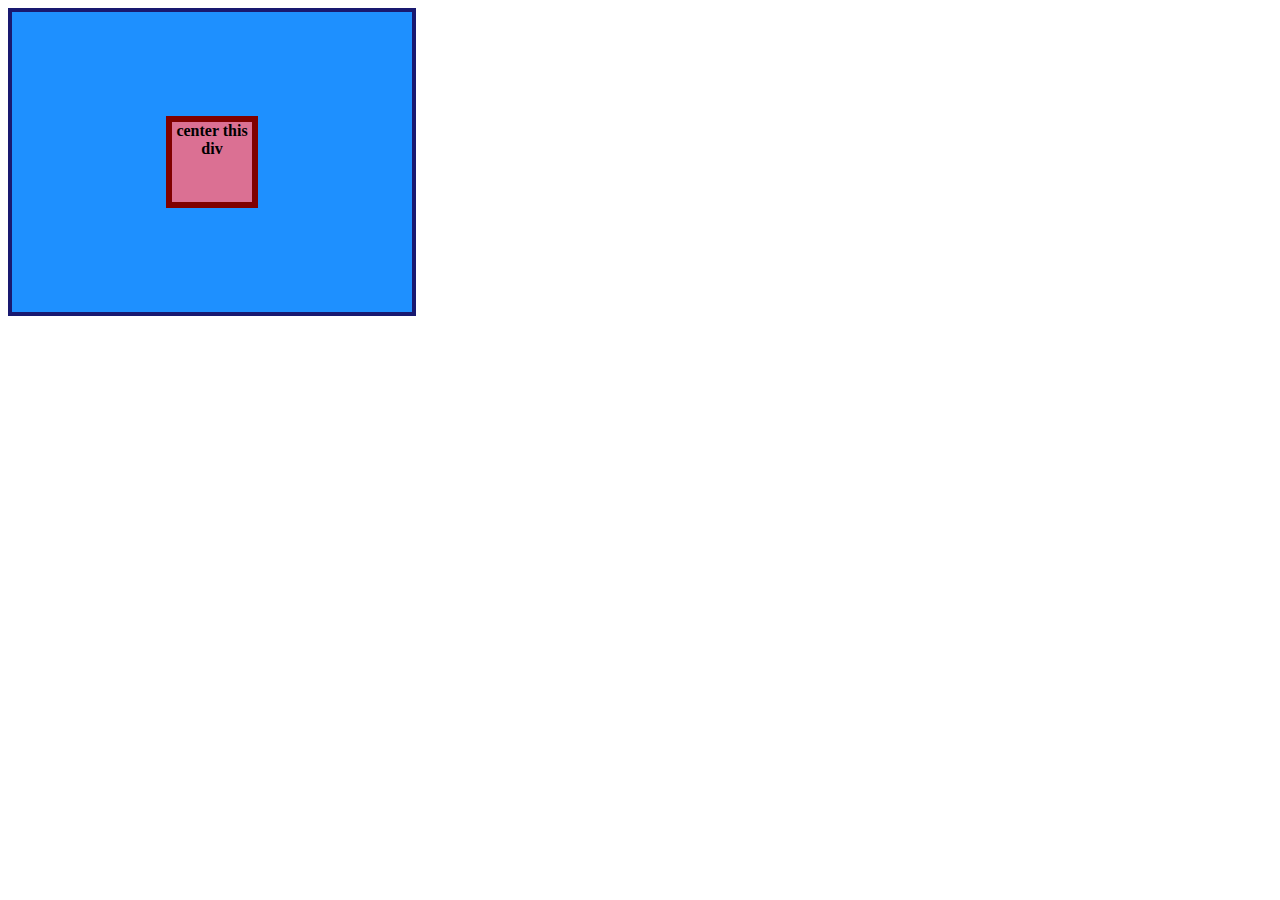
<file: flex/01-flex-center/index.html>
<!DOCTYPE html>
<html lang="en">
  <head>
    <meta charset="UTF-8">
    <meta http-equiv="X-UA-Compatible" content="IE=edge">
    <meta name="viewport" content="width=device-width, initial-scale=1.0">
    <title>CENTER THIS DIV</title>
    <link rel="stylesheet" href="style.css">
  </head>
  <body>
    <div class="container">
      <div class="box">center this div</div>
    </div>
  </body>
</html>
</file>
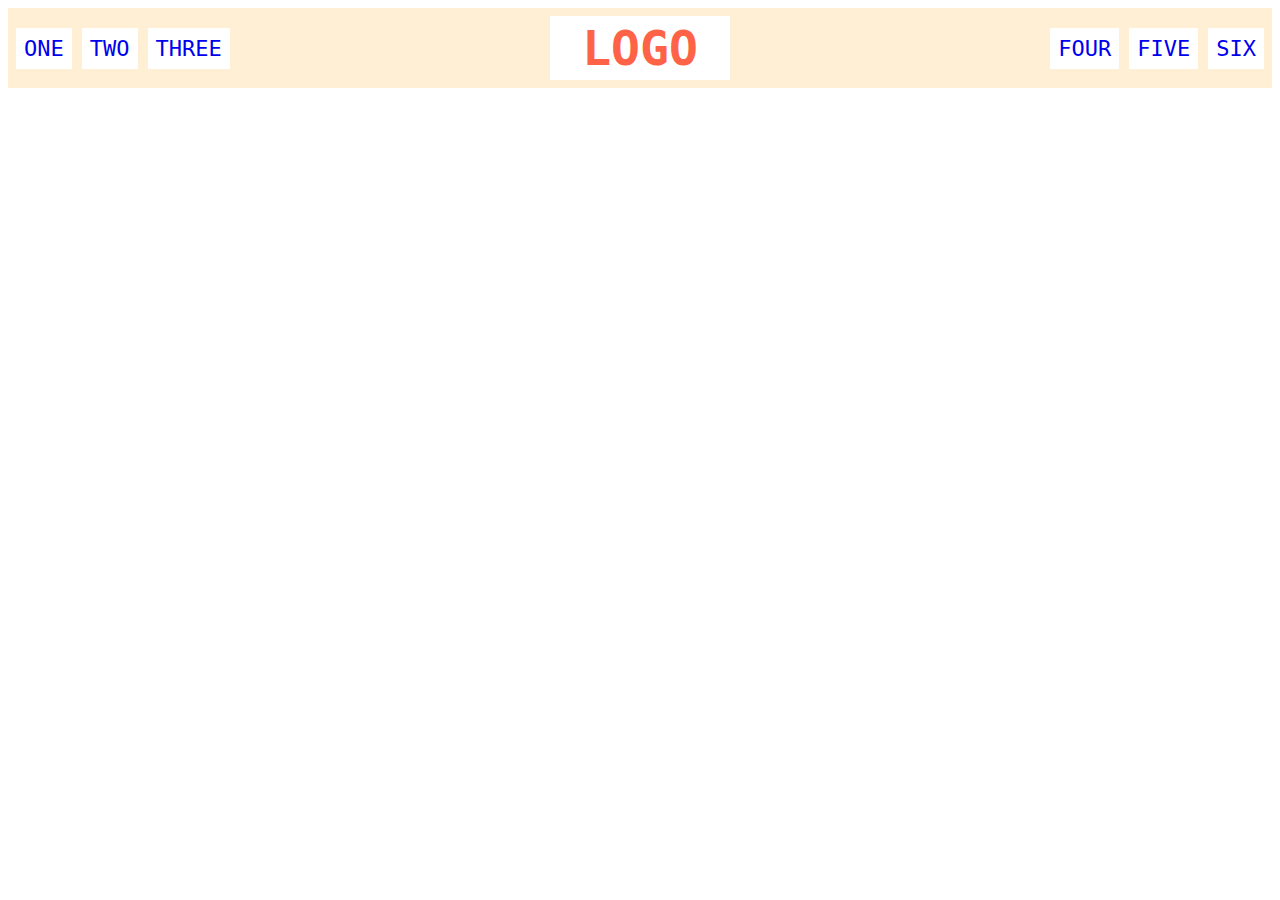
<file: flex/02-flex-header/index.html>
<!DOCTYPE html>
<html lang="en">
  <head>
    <meta charset="UTF-8">
    <meta http-equiv="X-UA-Compatible" content="IE=edge">
    <meta name="viewport" content="width=device-width, initial-scale=1.0">
    <title>Flex Header</title>
    <link rel="stylesheet" href="style.css">
  </head>
  <body>
    <div class="header">
      <div class="left-links">
        <ul>
          <li><a href="#">ONE</a></li>
          <li><a href="#">TWO</a></li>
          <li><a href="#">THREE</a></li>
        </ul>
      </div>
      <div class="logo">LOGO</div>
      <div class="right-links">
        <ul>
          <li><a href="#">FOUR</a></li>
          <li><a href="#">FIVE</a></li>
          <li><a href="#">SIX</a></li>
        </ul>
      </div>
    </div>
  </body>
</html>
</file>
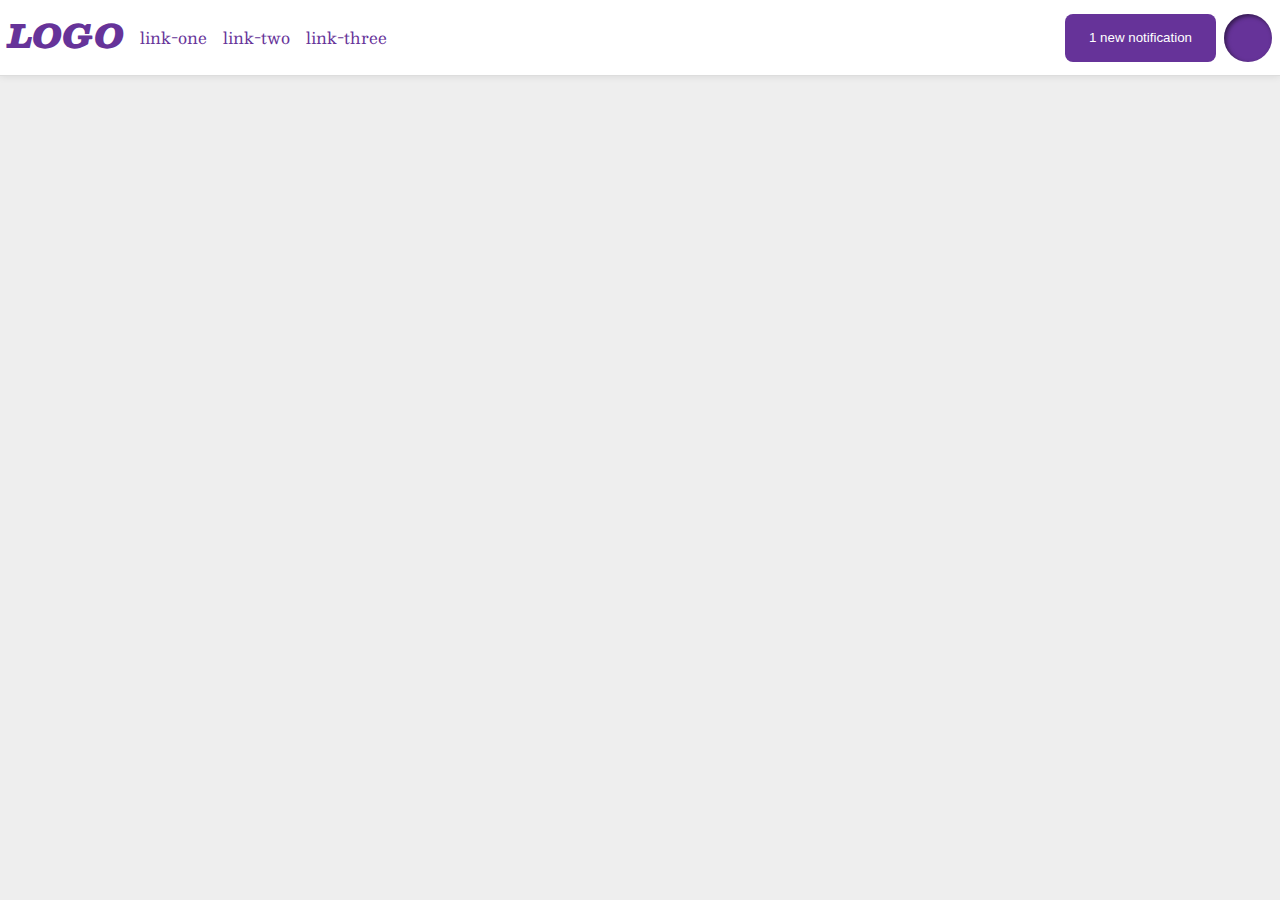
<file: flex/03-flex-header-2/index.html>
<!DOCTYPE html>
<html lang="en">
  <head>
    <meta charset="UTF-8">
    <meta http-equiv="X-UA-Compatible" content="IE=edge">
    <meta name="viewport" content="width=device-width, initial-scale=1.0">
    <title>Flex Header 2</title>
    <link rel="stylesheet" href="style.css">
  </head>
  <body>
    <div class="header">
     <div class="left-items">
      <div class="logo">
        LOGO
      </div>
      <ul class="links">
        <li><a href="https://google.com">link-one</a></li>
        <li><a href="https://google.com">link-two</a></li>
        <li><a href="https://google.com">link-three</a></li>
      </ul>
     </div>
     <div class="right-items">
      <button class="notifications">
        1 new notification
      </button>
      <div class="profile-image"></div>
     </div>
    </div>
  </body>
</html>
</file>
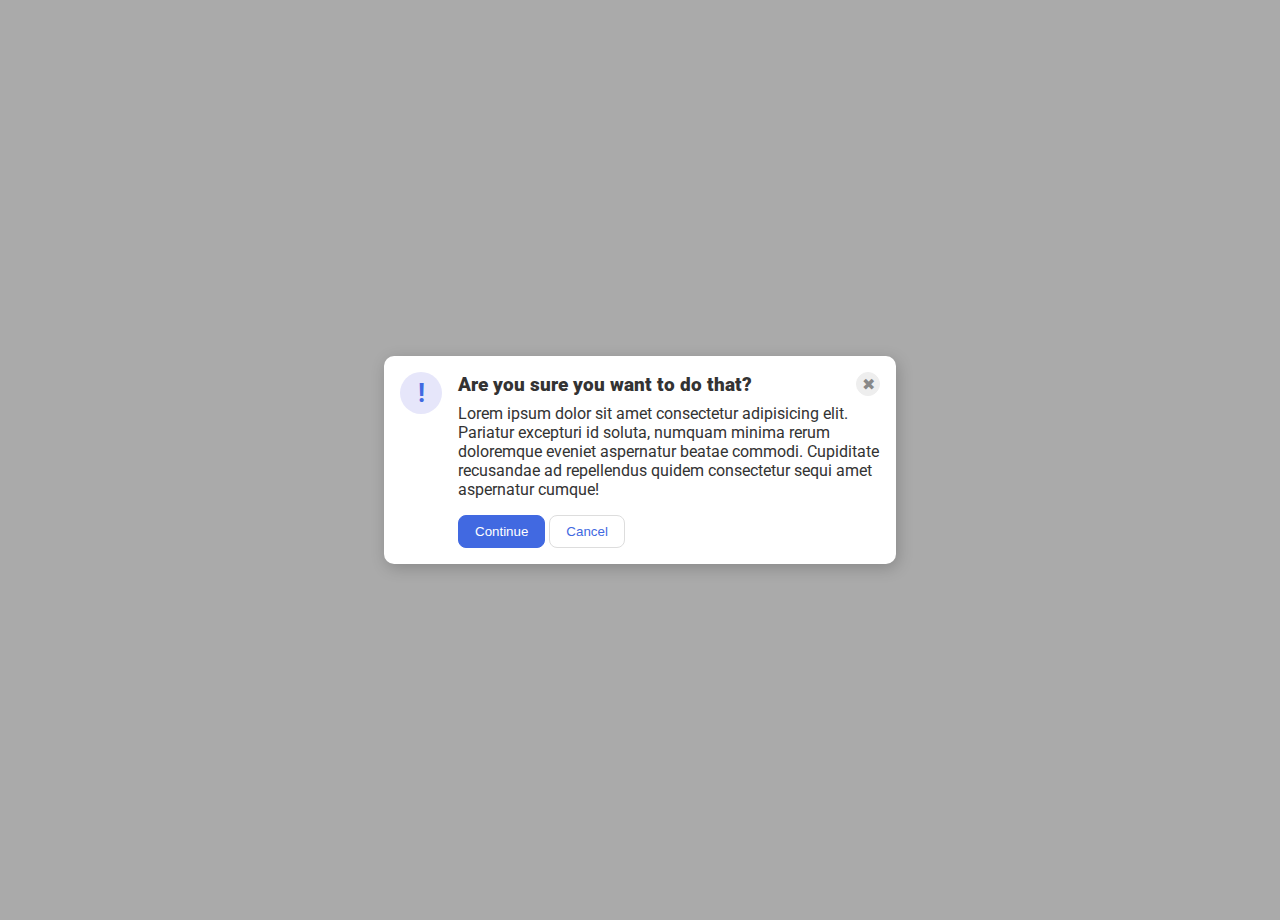
<file: flex/05-flex-modal/index.html>
<!DOCTYPE html>
<html lang="en">
  <head>
    <meta charset="UTF-8">
    <meta http-equiv="X-UA-Compatible" content="IE=edge">
    <meta name="viewport" content="width=device-width, initial-scale=1.0">
    <link rel="stylesheet" href="style.css">
    <title>Modal</title> 
  </head>
  <body>
    <div class="modal">
      <div class="icon">!</div>
      <div class="container">
      <div class="header">Are you sure you want to do that?
      <button class="close-button">✖</button></div>
      <div class="text">Lorem ipsum dolor sit amet consectetur adipisicing elit. Pariatur excepturi id soluta, numquam minima rerum doloremque eveniet aspernatur beatae commodi. Cupiditate recusandae ad repellendus quidem consectetur sequi amet aspernatur cumque!</div>
      <div class="buttoncontain">
      <button class="continue">Continue</button>
      <button class="cancel">Cancel</button>
      </div>
      </div>
    </div>
  </body>
</html>
</file>
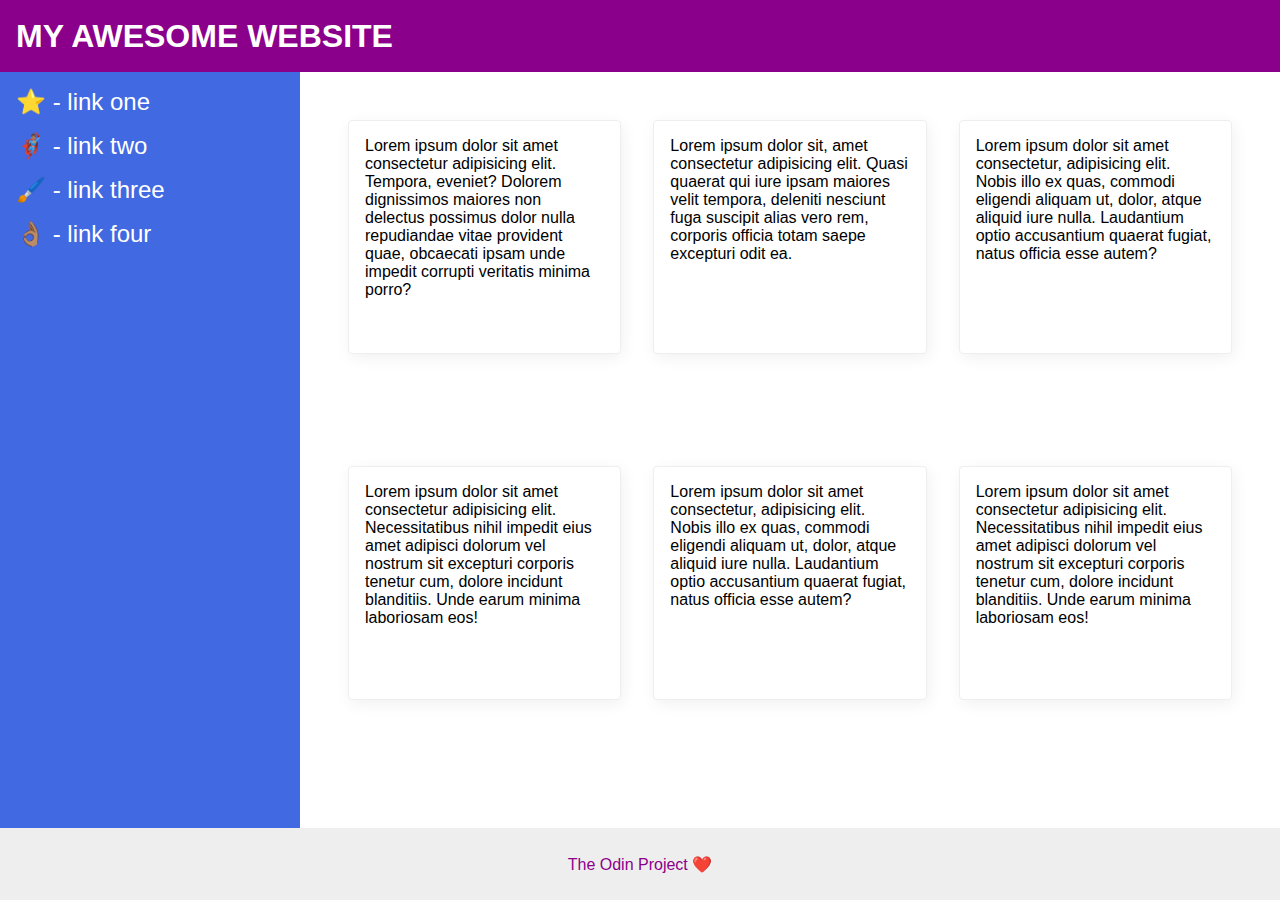
<file: flex/07-flex-layout-2/index.html>
<!DOCTYPE html>
<html lang="en">
  <head>
    <meta charset="UTF-8">
    <meta http-equiv="X-UA-Compatible" content="IE=edge">
    <meta name="viewport" content="width=device-width, initial-scale=1.0">
    <title>The Holy Grail</title>
    <link rel="stylesheet" href="style.css">
  </head>
  <body>
    <div class="header">
      MY AWESOME WEBSITE
    </div>
    
    <div class="container">
    <div class="sidebar">
      <ul>
        <li><a href="#">⭐ - link one</a></li>
        <li><a href="#">🦸🏽‍♂️ - link two</a></li>
        <li><a href="#">🖌️ - link three</a></li>
        <li><a href="#">👌🏽 - link four</a></li>
      </ul>
    </div> 
    <div class="card-contain">
    <div class="card">Lorem ipsum dolor sit amet consectetur adipisicing elit. Tempora, eveniet? Dolorem dignissimos maiores non delectus possimus dolor nulla repudiandae vitae provident quae, obcaecati ipsam unde impedit corrupti veritatis minima porro?</div>
    <div class="card">Lorem ipsum dolor sit, amet consectetur adipisicing elit. Quasi quaerat qui iure ipsam maiores velit tempora, deleniti nesciunt fuga suscipit alias vero rem, corporis officia totam saepe excepturi odit ea.</div>
    <div class="card">Lorem ipsum dolor sit amet consectetur, adipisicing elit. Nobis illo ex quas, commodi eligendi aliquam ut, dolor, atque aliquid iure nulla. Laudantium optio accusantium quaerat fugiat, natus officia esse autem?</div>
    <div class="card">Lorem ipsum dolor sit amet consectetur adipisicing elit. Necessitatibus nihil impedit eius amet adipisci dolorum vel nostrum sit excepturi corporis tenetur cum, dolore incidunt blanditiis. Unde earum minima laboriosam eos!</div>
    <div class="card">Lorem ipsum dolor sit amet consectetur, adipisicing elit. Nobis illo ex quas, commodi eligendi aliquam ut, dolor, atque aliquid iure nulla. Laudantium optio accusantium quaerat fugiat, natus officia esse autem?</div>
    <div class="card">Lorem ipsum dolor sit amet consectetur adipisicing elit. Necessitatibus nihil impedit eius amet adipisci dolorum vel nostrum sit excepturi corporis tenetur cum, dolore incidunt blanditiis. Unde earum minima laboriosam eos!</div>
    </div>
    </div>

    <div class="footer">
      The Odin Project ❤️
    </div>
  </body>
</html>
</file>
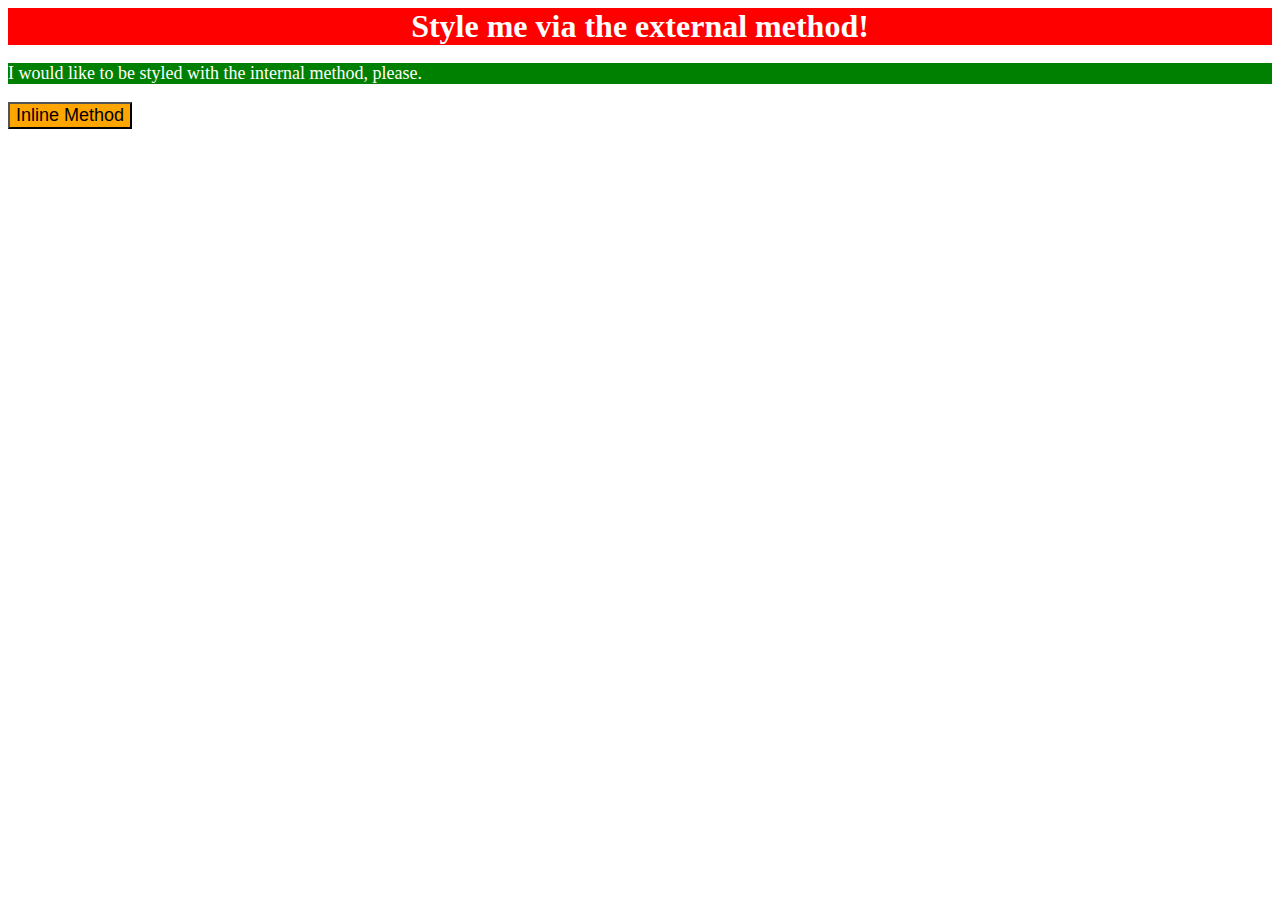
<file: foundations/01-css-methods/index.html>
<!DOCTYPE html>
<html lang="en">
  <head>
    <meta charset="UTF-8">
    <meta http-equiv="X-UA-Compatible" content="IE=edge">
    <meta name="viewport" content="width=device-width, initial-scale=1.0">
    <title>Methods for Adding CSS</title>
    <link rel="stylesheet" href="styles.css">
    
    <style>
      p{
        background-color: green;
        color: white;
        font-size: 18px;
      }
    </style>
  </head>
  <body>
    <div>Style me via the external method!</div>
    <p>I would like to be styled with the internal method, please.</p>
    <button style="background-color: orange; font-size: 18px;">Inline Method</button>
  </body>
</html>
</file>
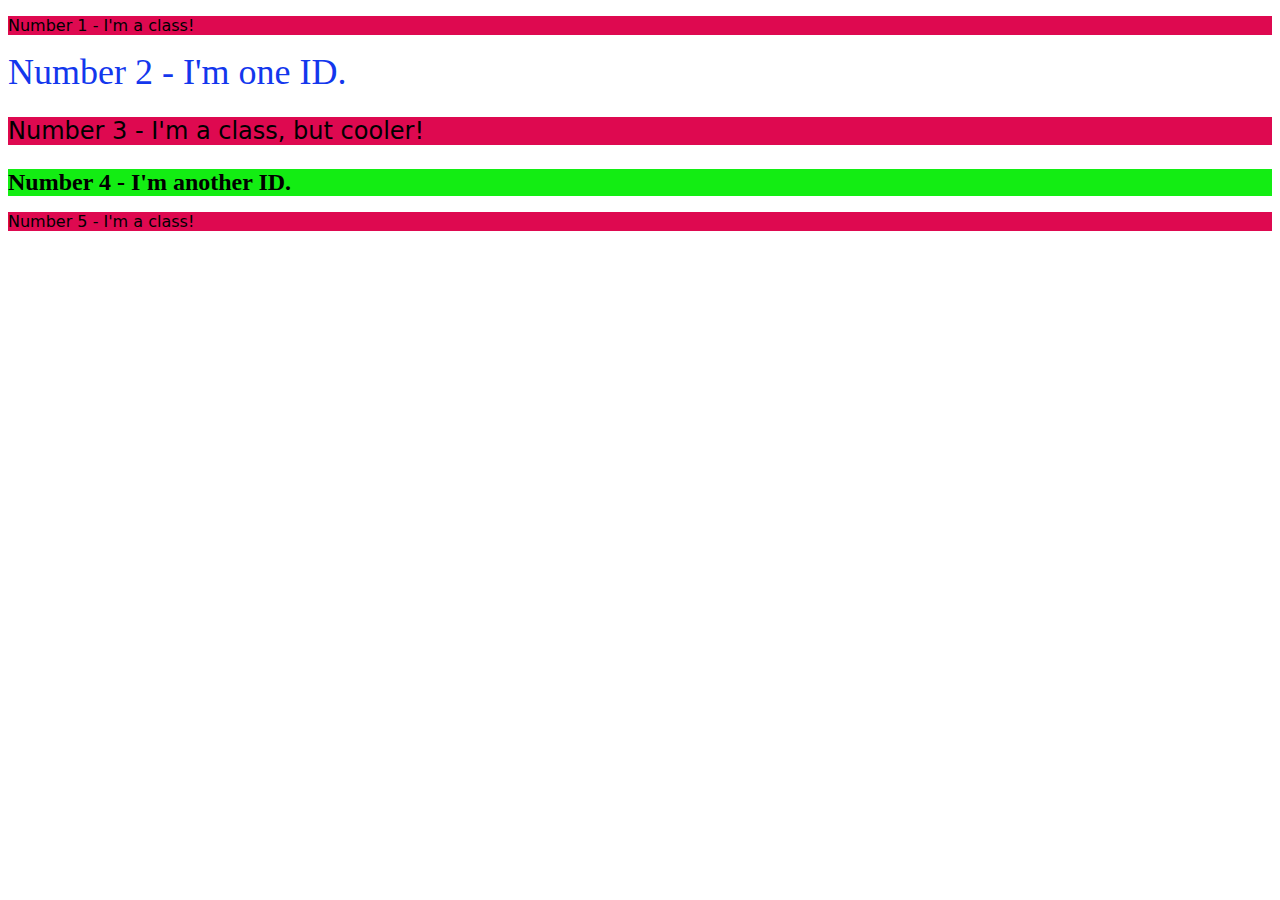
<file: foundations/02-class-id-selectors/index.html>
<!DOCTYPE html>
<html lang="en">
  <head>
    <meta charset="UTF-8">
    <meta http-equiv="X-UA-Compatible" content="IE=edge">
    <meta name="viewport" content="width=device-width, initial-scale=1.0">
    <title>Class and ID Selectors</title>
    <link rel="stylesheet" href="style.css">
  </head>
  <body>
    <p class="odd">Number 1 - I'm a class!</p>
    <div id="two">Number 2 - I'm one ID.</div>
    <p class="odd three">Number 3 - I'm a class, but cooler!</p>
    <div id="four">Number 4 - I'm another ID.</div>
    <p class="odd">Number 5 - I'm a class!</p>
  </body>
</html>
</file>
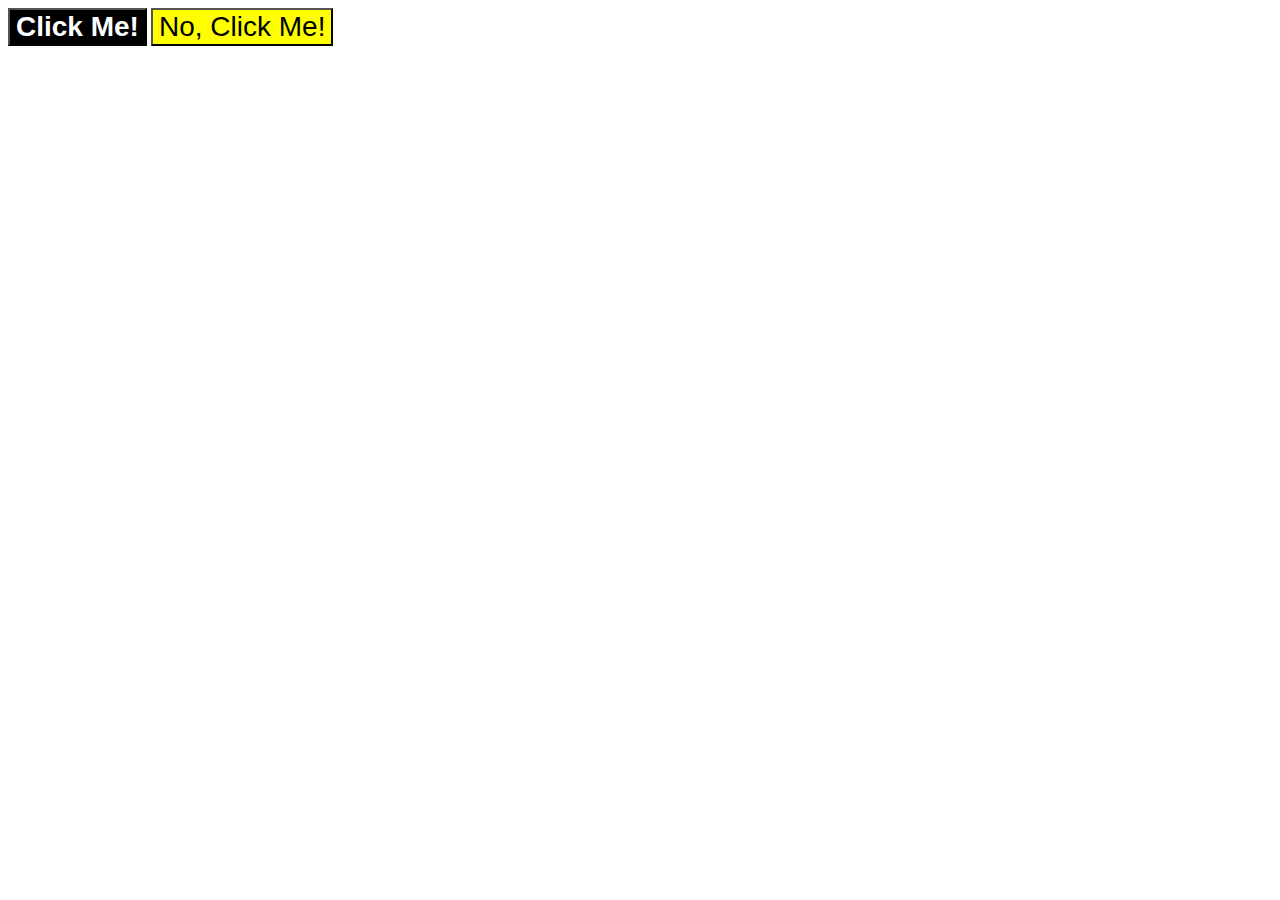
<file: foundations/03-grouping-selectors/index.html>
<!DOCTYPE html>
<html lang="en">
  <head>
    <meta charset="UTF-8">
    <meta http-equiv="X-UA-Compatible" content="IE=edge">
    <meta name="viewport" content="width=device-width, initial-scale=1.0">
    <title>Grouping Selectors</title>
    <link rel="stylesheet" href="style.css">
  </head>
  <body>
    <button class="button one">Click Me!</button>
    <button class="button two">No, Click Me!</button>
  </body>
</html>
</file>
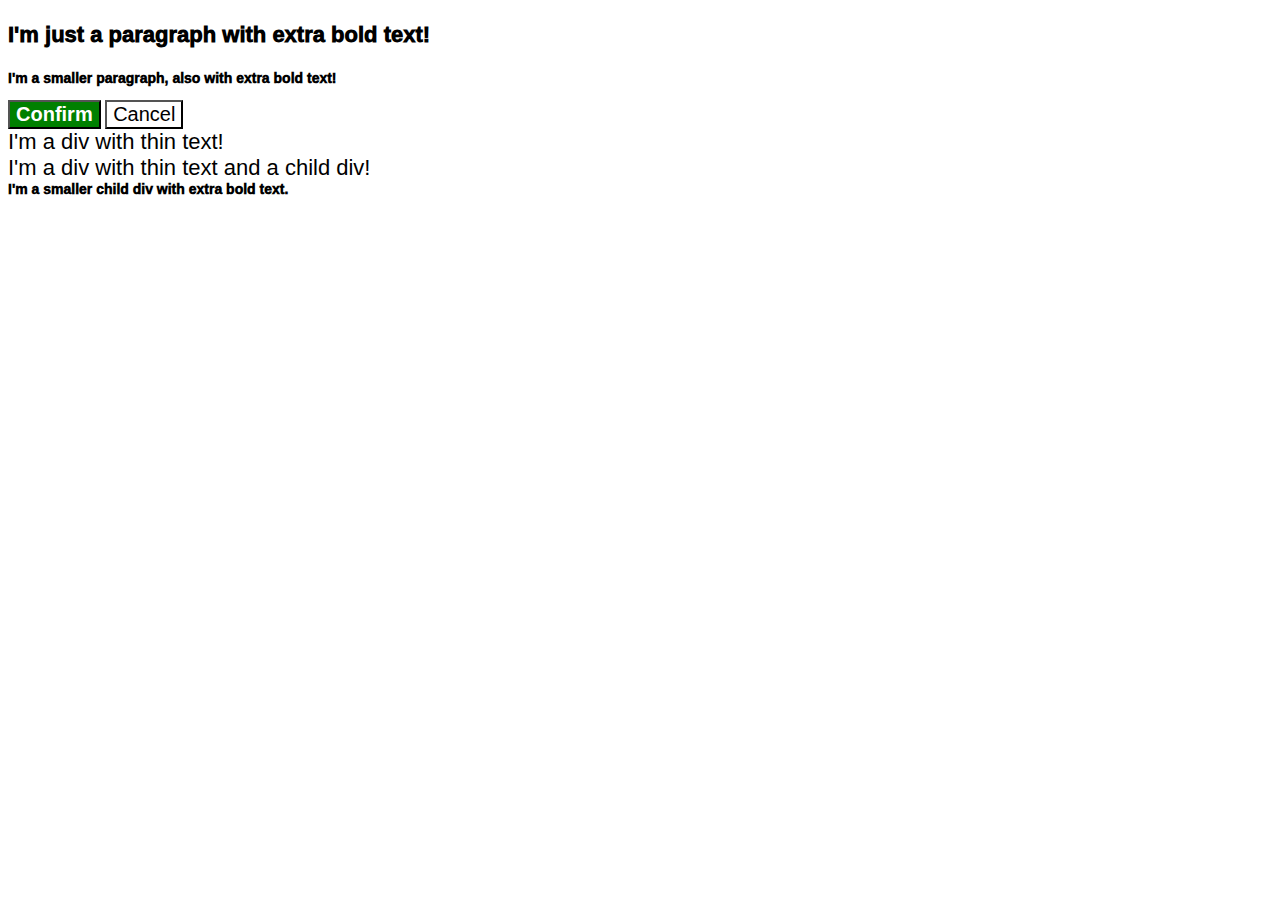
<file: foundations/06-cascade-fix/index.html>
<!DOCTYPE html>
<html lang="en">
  <head>
    <meta charset="UTF-8">
    <meta http-equiv="X-UA-Compatible" content="IE=edge">
    <meta name="viewport" content="width=device-width, initial-scale=1.0">
    <title>Fix the Cascade</title>
    <link rel="stylesheet" href="style.css">
  </head>
  <body>
    <p class="para">I'm just a paragraph with extra bold text!</p>
    <p class="para small-para">I'm a smaller paragraph, also with extra bold text!</p>

    <button id="confirm-button" class="button confirm">Confirm</button>
    <button id="cancel-button" class="button cancel">Cancel</button>

    <div class="text">I'm a div with thin text!</div>
    <div class="text">I'm a div with thin text and a child div!
      <div class="text child">I'm a smaller child div with extra bold text.</div>
    </div>
  </body> 
</html>
</file>
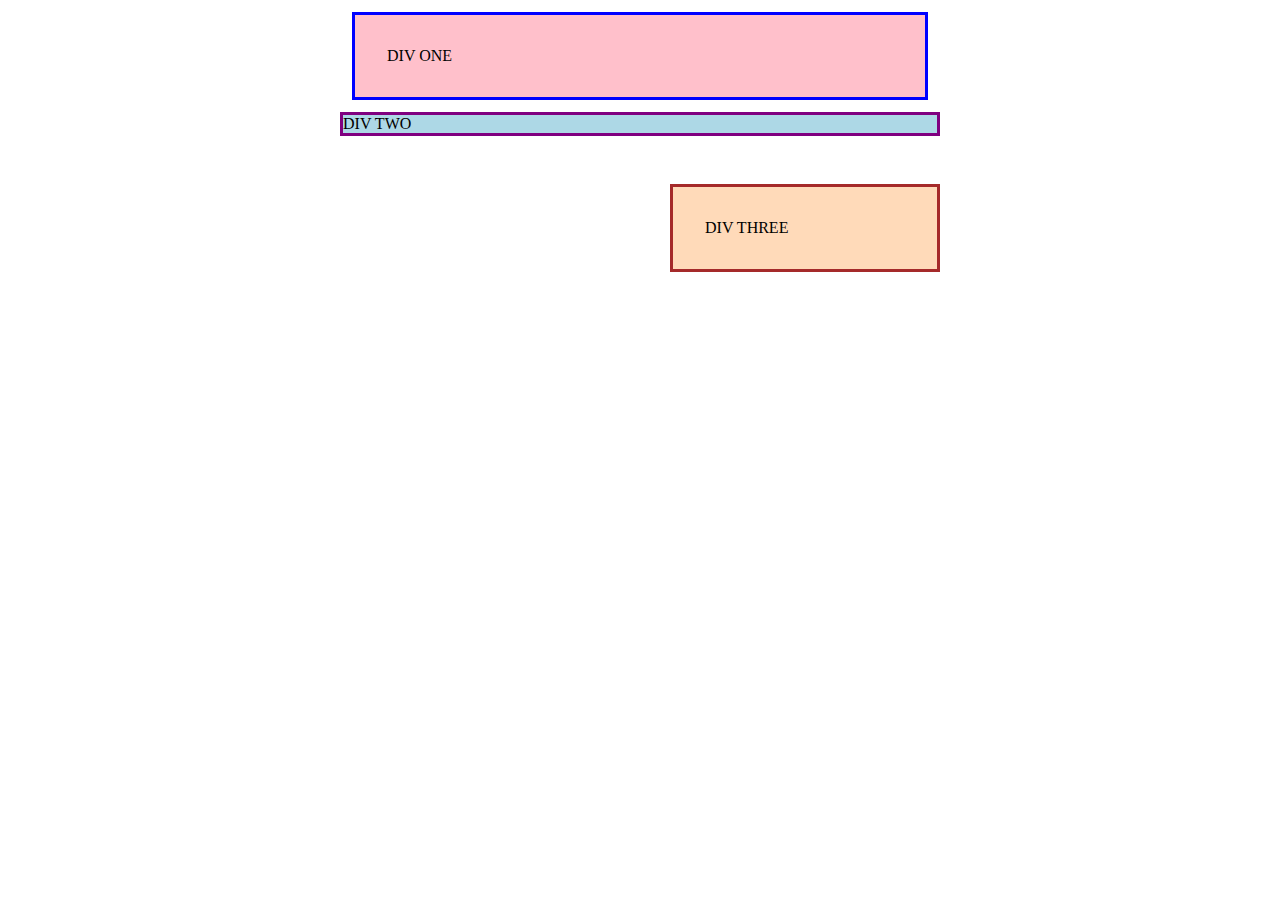
<file: margin-and-padding/01-margin-and-padding-1/index.html>
<!DOCTYPE html>
<html lang="en">
  <head>
    <meta charset="UTF-8">
    <meta http-equiv="X-UA-Compatible" content="IE=edge">
    <meta name="viewport" content="width=device-width, initial-scale=1.0">
    <title>Margin and Padding exercise</title>
    <link rel="stylesheet" href="style.css">
  </head>
  <body>
    <div class="one">
      DIV ONE
    </div>
    <div class="two">
      DIV TWO
    </div>
    <div class="three">
      DIV THREE
    </div>
  </body>
</html>
</file>
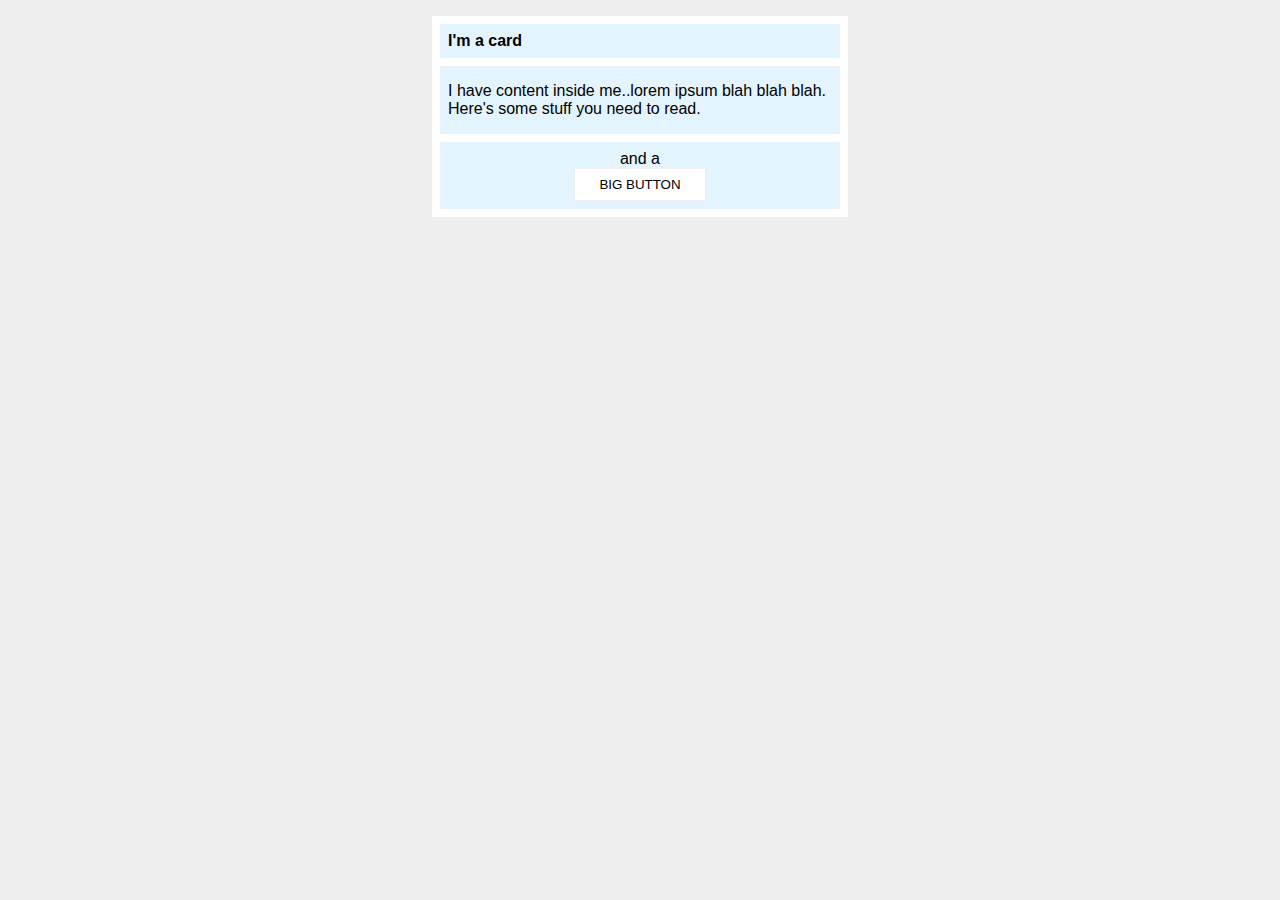
<file: margin-and-padding/02-margin-and-padding-2/index.html>
<!DOCTYPE html>
<html lang="en">
  <head>
    <meta charset="UTF-8">
    <meta http-equiv="X-UA-Compatible" content="IE=edge">
    <meta name="viewport" content="width=device-width, initial-scale=1.0">
    <title>Margin and Padding exercise 2</title>
    <link rel="stylesheet" href="style.css">
  </head>
  <body>
    <div class="card">
      <h1 class="title">I'm a card</h1>
      <div class="content">I have content inside me..lorem ipsum blah blah blah. Here's some stuff you need to read.</div>
      <div class="button-container">and a <button>BIG BUTTON</button></div>
    </div>
  </body>
</html>
</file>
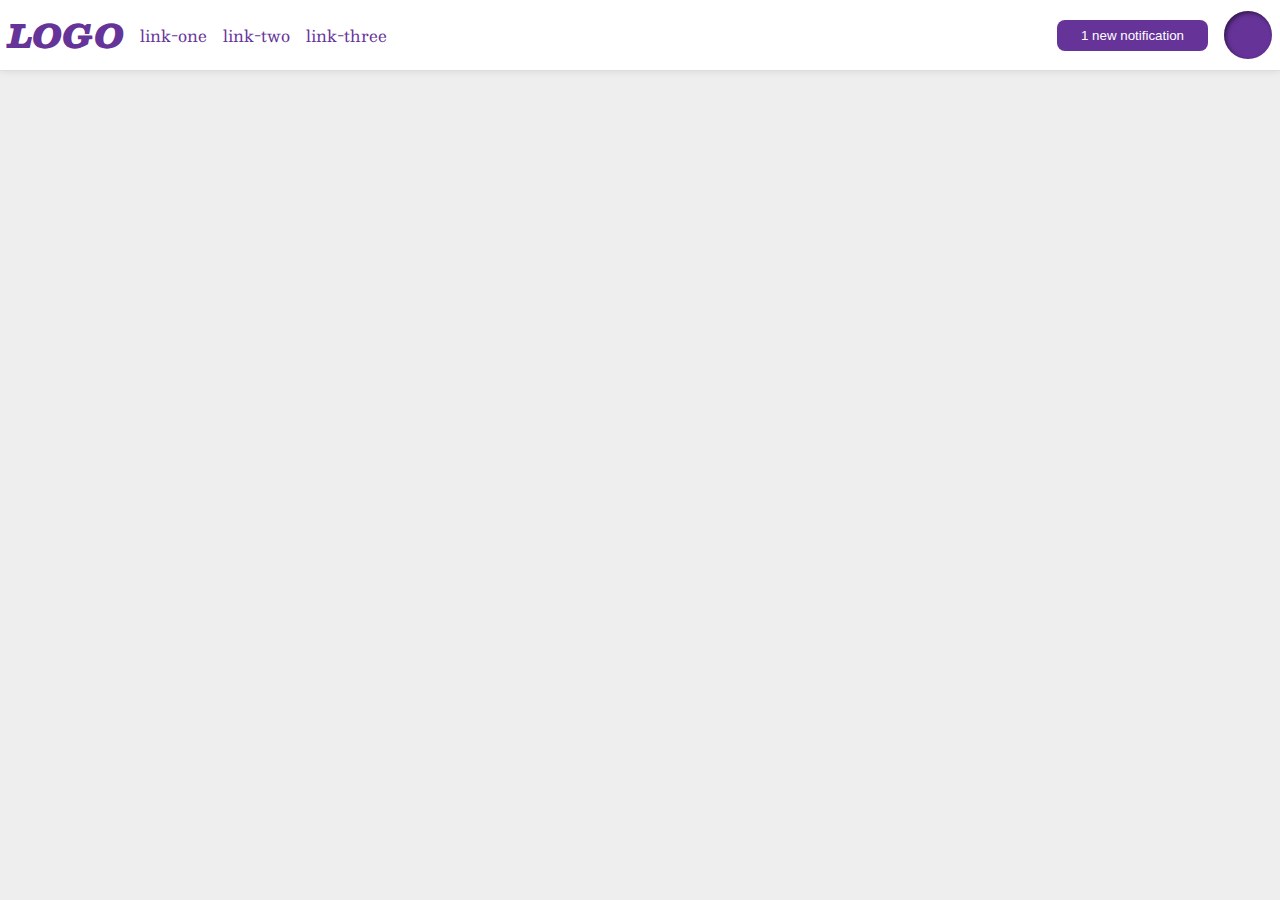
<file: flex/03-flex-header-2/solution/solution.html>
<!DOCTYPE html>
<html lang="en">
  <head>
    <meta charset="UTF-8">
    <meta http-equiv="X-UA-Compatible" content="IE=edge">
    <meta name="viewport" content="width=device-width, initial-scale=1.0">
    <title>Flex Header 2</title>
    <link rel="stylesheet" href="solution.css">
  </head>
  <body>
    <div class="header">
      <div class="left">
        <div class="logo">
          LOGO
        </div>
        <ul class="links">
          <li><a href="https://google.com">link-one</a></li>
          <li><a href="https://google.com">link-two</a></li>
          <li><a href="https://google.com">link-three</a></li>
        </ul>
      </div>
      <div class="right">
        <button class="notifications">
          1 new notification
        </button>
        <div class="profile-image"></div>
      </div>
    </div>
  </body>
</html>
</file>
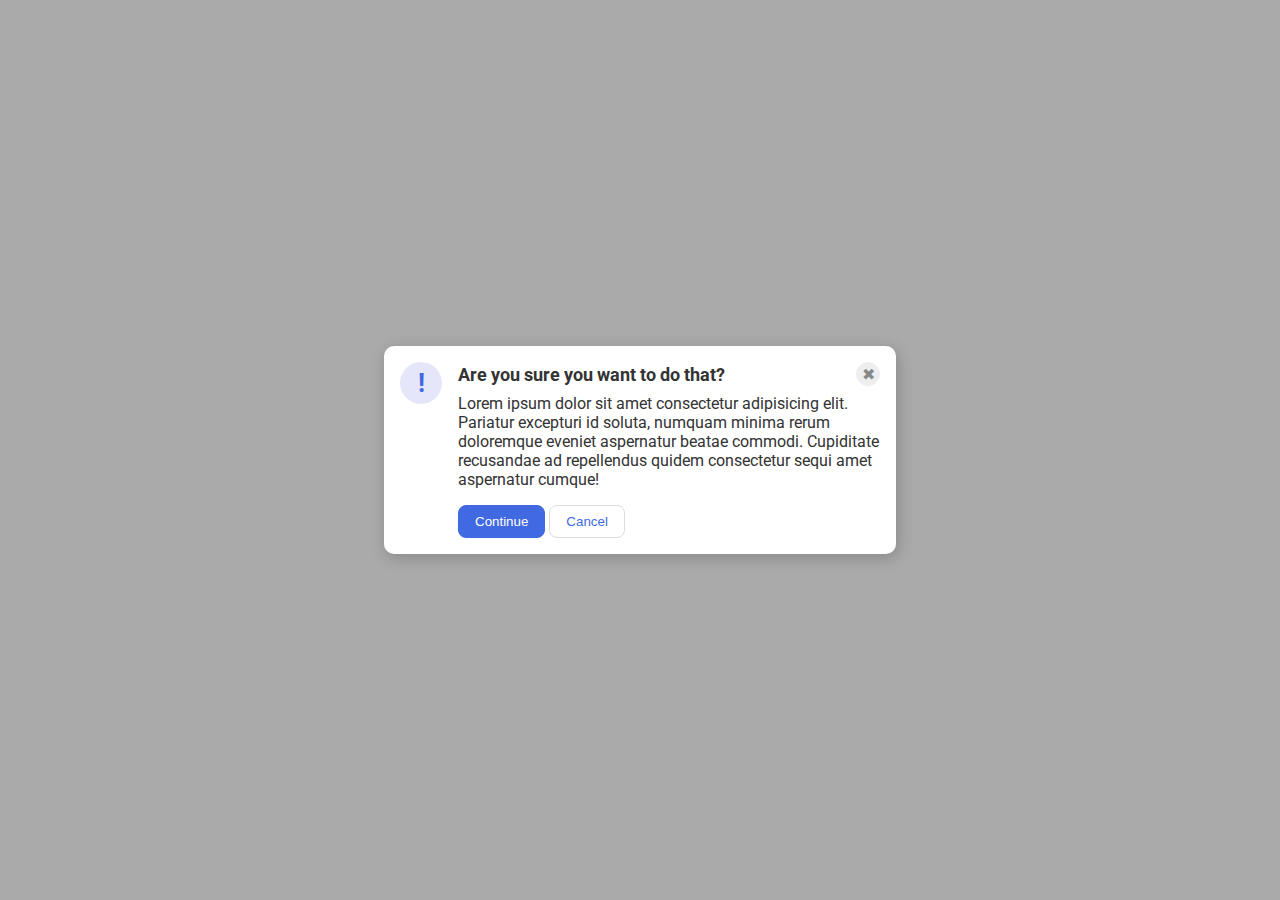
<file: flex/05-flex-modal/solution/solution.html>
<!DOCTYPE html>
<html lang="en">
  <head> 
    <meta charset="UTF-8">
    <meta http-equiv="X-UA-Compatible" content="IE=edge">
    <meta name="viewport" content="width=device-width, initial-scale=1.0">
    <link rel="stylesheet" href="solution.css">
    <title>Modal</title>
  </head>
  <body>
    <div class="modal">
      <div class="icon">!</div>
      <!-- additional container used here -->
      <div class="container">
        <!-- header div was moved to encompass the close button as well -->
        <div class="header">Are you sure you want to do that?
          <button class="close-button">✖</button>
        </div>
        <div class="text">Lorem ipsum dolor sit amet consectetur adipisicing elit. Pariatur excepturi id soluta, numquam minima rerum doloremque eveniet aspernatur beatae commodi. Cupiditate recusandae ad repellendus quidem consectetur sequi amet aspernatur cumque!</div>
        <button class="continue">Continue</button>
        <button class="cancel">Cancel</button>
      </div>
    </div>
  </body>
</html>
</file>
<file: flex/01-flex-center/style.css>
.container {
  background: dodgerblue;
  border: 4px solid midnightblue;
  width: 400px;
  height: 300px;
  display: flex;
  justify-content: center;
  align-items: center;
}

.box {
  background: palevioletred;
  font-weight: bold;
  text-align: center;
  border: 6px solid maroon;
  width: 80px;
  height: 80px;
}
</file>
<file: flex/02-flex-header/style.css>
.header {
  font-family: monospace;
  background: papayawhip;
  padding: 8px;
  display: flex;
  align-items: center;
  justify-content: space-between;
}

.logo {
  font-size: 48px;
  font-weight: 900;
  color: tomato;
  background: white;
  padding: 4px 32px;
}

ul {
  /* this removes the dots on the list items*/
  list-style-type: none;
  display: flex;
  margin: 0;
  padding: 0;
  gap: 10px;
}

a {
  font-size: 22px;
  background: white;
  padding: 8px;
  /* this removes the line under the links */
  text-decoration: none;
}
</file>
<file: flex/03-flex-header-2/style.css>
/* this is some magical font-importing.  
you'll learn about it later. */
@import url('https://fonts.googleapis.com/css2?family=Besley:ital,wght@0,400;1,900&display=swap');

body {
  margin: 0;
  background: #eee;
  font-family: Besley, serif;
}

.header {
  background: white;
  border-bottom: 1px solid #ddd;
  box-shadow: 0 0 8px rgba(0,0,0,.1);
  display: flex;
  align-items: center;
  justify-content: space-between;
  padding: 8px;
}

.profile-image {
  background: rebeccapurple;
  box-shadow: inset 2px 2px 4px rgba(0,0,0,.5);
  border-radius: 50%;
  width: 48px;
  height: 48px;
}

.logo {
  color: rebeccapurple;
  font-size: 32px;
  font-weight: 900;
  font-style: italic;
}

button {
  border: none;
  border-radius: 8px;
  background: rebeccapurple;
  color: white;
  padding: 8px 24px;
}

a {
  /* this removes the line under our links */
  text-decoration: none;
  color: rebeccapurple;
}

ul {
  list-style-type: none;
  display: flex;
  margin: 0;
  padding: 8px;
}

li {
  margin: 0;
  padding: 8px;
}

.right-items, .left-items{
  display: flex;
}

button{
  margin-right: 8px;
}
</file>
<file: flex/05-flex-modal/style.css>
@import url('https://fonts.googleapis.com/css2?family=Roboto:wght@400;700&display=swap');

html, body {
  height: 100%;
}
 
body {
  font-family: Roboto, sans-serif;
  margin: 0;
  background: #aaa;
  color: #333;
  /* I'll give you this one for free lol */
  display: flex;
  align-items: center;
  justify-content: center;
  padding: 10px;
}

.modal {
  background: white;
  width: 480px;
  border-radius: 10px;
  box-shadow: 2px 4px 16px rgba(0,0,0,.2);
  display: flex;
  align-items: flex-start;
  gap: 16px;
  padding: 16px;
}

.icon {
  color: royalblue;
  font-size: 26px;
  font-weight: 700;
  background: lavender;
  min-width: 42px;
  min-height: 42px;
  border-radius: 50%;
  display: flex;
  align-items: center;
  justify-content: center;
  flex-shrink: 0;
}

.close-button {
  background: #eee;
  border-radius: 50%;
  color: #888;
  font-weight: 400;
  font-size: 16px;
  height: 24px;
  width: 24px;
  display: flex;
  align-items: center;
  justify-content: center;
  border: 1px solid #eee;
  padding: 0;
}

button {
  cursor: pointer;
  padding: 8px 16px;
  border-radius: 8px;
}

button.continue {
  background: royalblue;
  border: 1px solid royalblue;
  color: white;
}

button.cancel {
  background: white;
  border: 1px solid #ddd;
  color: royalblue;
}

.header{
  display: flex;
  font-weight: 1000;
  font-size: 1.2rem;
  justify-content: space-between;
  align-items: center;
  margin-bottom: 8px;
}

.text{
  margin-bottom: 16px;
}
</file>
<file: flex/07-flex-layout-2/style.css>
body {
  font-family: -apple-system, BlinkMacSystemFont, 'Segoe UI', Roboto, Oxygen, Ubuntu, Cantarell, 'Open Sans', 'Helvetica Neue', sans-serif;
  margin: 0;
  min-height: 100vh;
  display: flex;
  flex-direction: column;
}

.header {
  height: 72px;
  background: darkmagenta;
  color: white;
  font-size: 32px;
  font-weight: 900;
  padding: 0 16px;
  display: flex;
  align-items: center;
}

.footer {
  height: 72px;
  background: #eee;
  color: darkmagenta;
  display: flex;
  justify-content: center;
  align-items: center;
}

.sidebar { 
  width: 300px;
  background: royalblue;
  box-sizing: border-box;
  flex-shrink: 0;
  margin: 0;
  padding: 16px;
}

.card {
  border: 1px solid #eee;
  box-shadow: 2px 4px 16px rgba(0,0,0,.06);
  border-radius: 4px;
  margin: 16px;
  padding: 16px;
  width: 200px;
  height: 200px;
  flex-grow: 1;
}

.container{
  display: flex;
  flex-grow: 1;
}

ul{
  list-style: none;
  padding: 0;
  margin: 0;
}

a{
  text-decoration: none;
  color: white;
  font-size: 24px;
}

.card-contain{
  display: flex;
  flex-grow: 1;
  flex-direction: row;
  flex-wrap: wrap;
  padding: 32px;
}

li{
 margin-bottom: 16px; 
}
</file>
<file: foundations/01-css-methods/styles.css>
div{
    background-color: red;
    color: white;
    font-size: 32px;
    text-align: center;
    font-weight: bold;
}
</file>
<file: foundations/02-class-id-selectors/style.css>
.odd {
    background-color: #de0950;
    font-family: Verdana, DejaVu Sans, sans-serif; 
}

#two {
    color: #1337ed;
    font-size: 36px;
}

.three {
    font-size: 24px;
}

#four {
    background-color: #13ed13;
    font-size: 24px;
    font-weight: bold;
}
</file>
<file: foundations/03-grouping-selectors/style.css>
.button {
    font-size:28px;
    font-family: Helvetica, Times New Roman, sans-serif;
}

.one{
    background-color: black;
    color: white;
    font-weight: bold;
}

.two{
    background-color: yellow;
}
</file>
<file: foundations/06-cascade-fix/style.css>
body {
  font-family: Arial, Helvetica, sans-serif;
}

.para,
.small-para {
  color: hsl(0, 0%, 0%);
  font-weight: 1000;
}

.para.small-para {
  font-size: 14px;
  font-weight: 1000;
}

.para {
  font-size: 22px;
}

.button.confirm {
  background: green;
  color: white;
  font-weight: bold;
} 

.button {
  background-color: rgb(255, 255, 255);
  color: rgb(0, 0, 0);
  font-size: 20px;
}

.text .child {
  color: rgb(0, 0, 0);
  font-weight: 1000;
  font-size: 14px;
}

div.text {
  color: rgb(0, 0, 0);
  font-size: 22px;
  font-weight: 100;
}
</file>
<file: margin-and-padding/01-margin-and-padding-1/style.css>
body {
  max-width: 600px;
  margin: 0 auto;
}

.one {
  background: pink;
  border: 3px solid blue;
  /* CHANGE ME */
  padding: 32px;
  margin: 12px;
}

.two {
  background: lightblue;
  border: 3px solid purple;
  /* CHANGE ME */
  margin-bottom: 48px;
}

.three {
  background: peachpuff;
  border: 3px solid brown;
  width: 200px;
  /* CHANGE ME */
  padding: 32px;
  margin-left: 330px;
}
</file>
<file: margin-and-padding/02-margin-and-padding-2/style.css>
body {
  background: #eee;
  font-family: sans-serif;
}

.card {
  width: 400px;
  background: #fff;
  margin: 16px auto;
  padding: 8px;
}

.title {
  background: #e3f4ff;
  margin-bottom: 8px;
  margin-top: 0px;
  font-size: 16px;
  padding: 8px;
}

.content {
  background: #e3f4ff;
  margin-bottom: 8px;
  padding: 16px 8px;
}

.button-container {
  background: #e3f4ff;
  padding: 8px;
  text-align: center;
}

button {
  background: white;
  border: 1px solid #eee;
  display: block;
  margin: auto;
  padding: 8px 24px;
}
</file>
<file: flex/03-flex-header-2/solution/solution.css>
/* this is some magical font-importing.  
you'll learn about it later. */
@import url('https://fonts.googleapis.com/css2?family=Besley:ital,wght@0,400;1,900&display=swap');
 
body {
  margin: 0;
  background: #eee;
  font-family: Besley, serif;
}

.header {
  background: white;
  border-bottom: 1px solid #ddd;
  box-shadow: 0 0 8px rgba(0,0,0,.1);
}

.profile-image {
  background: rebeccapurple;
  box-shadow: inset 2px 2px 4px rgba(0,0,0,.5);
  border-radius: 50%;
  width: 48px;
  height:  48px;
}

.logo {
  color: rebeccapurple;
  font-size: 32px;
  font-weight: 900;
  font-style: italic;
}

button {
  border: none;
  border-radius: 8px;
  background: rebeccapurple;
  color: white;
  padding: 8px 24px;
}

a {
  /* this removes the line under our links */
  text-decoration: none;
  color: rebeccapurple;
}

ul {
  list-style-type: none;
}

/* SOLUTION */

.header {
  display: flex;
  justify-content: space-between;
  padding: 8px;
}

ul {
  display: flex;
  margin: 0;
  padding: 0;
  gap: 16px;
}

.left, .right {
  display: flex;
  align-items: center;
  gap: 16px;
}
</file>
<file: flex/05-flex-modal/solution/solution.css>
@import url('https://fonts.googleapis.com/css2?family=Roboto:wght@400;700&display=swap');

html, body {
  height: 100%;
}
 
body {
  font-family: Roboto, sans-serif;
  margin: 0;
  background: #aaa;
  color: #333;
  /* I'll give you this one for free */
  display: flex;
  align-items: center;
  justify-content: center;
}

.modal {
  background: white;
  width: 480px;
  border-radius: 10px;
  box-shadow: 2px 4px 16px rgba(0,0,0,.2);
}

.icon {
  color: royalblue;
  font-size: 26px;
  font-weight: 700;
  background: lavender;
  width: 42px;
  height: 42px;
  border-radius: 50%;
  display: flex;
  align-items: center;
  justify-content: center;
}

.close-button {
  background: #eee;
  border-radius: 50%;
  color: #888;
  font-weight: 400;
  font-size: 16px;
  height: 24px;
  width: 24px;
  display: flex;
  align-items: center;
  justify-content: center;
  border: 1px solid #eee;
  padding: 0;
}

button {
  cursor: pointer;
  padding: 8px 16px;
  border-radius: 8px;
}

button.continue {
  background: royalblue;
  border: 1px solid royalblue;
  color: white;
}

button.cancel {
  background: white;
  border: 1px solid #ddd;
  color: royalblue;
}

/* SOLUTION: */

.modal {
  display: flex;
  gap: 16px;
  padding: 16px;
}

.icon {
  /* this keeps the icon from getting smashed by the text */
  flex-shrink: 0;
}
/* header container should be wrapped around the button element as well in order for flex style to work */
.header {
  display: flex;
  align-items: center;
  justify-content: space-between;
  font-size: 18px;
  font-weight: 700;
  margin-bottom: 8px;
}

.text {
  margin-bottom: 16px;
}
</file>
